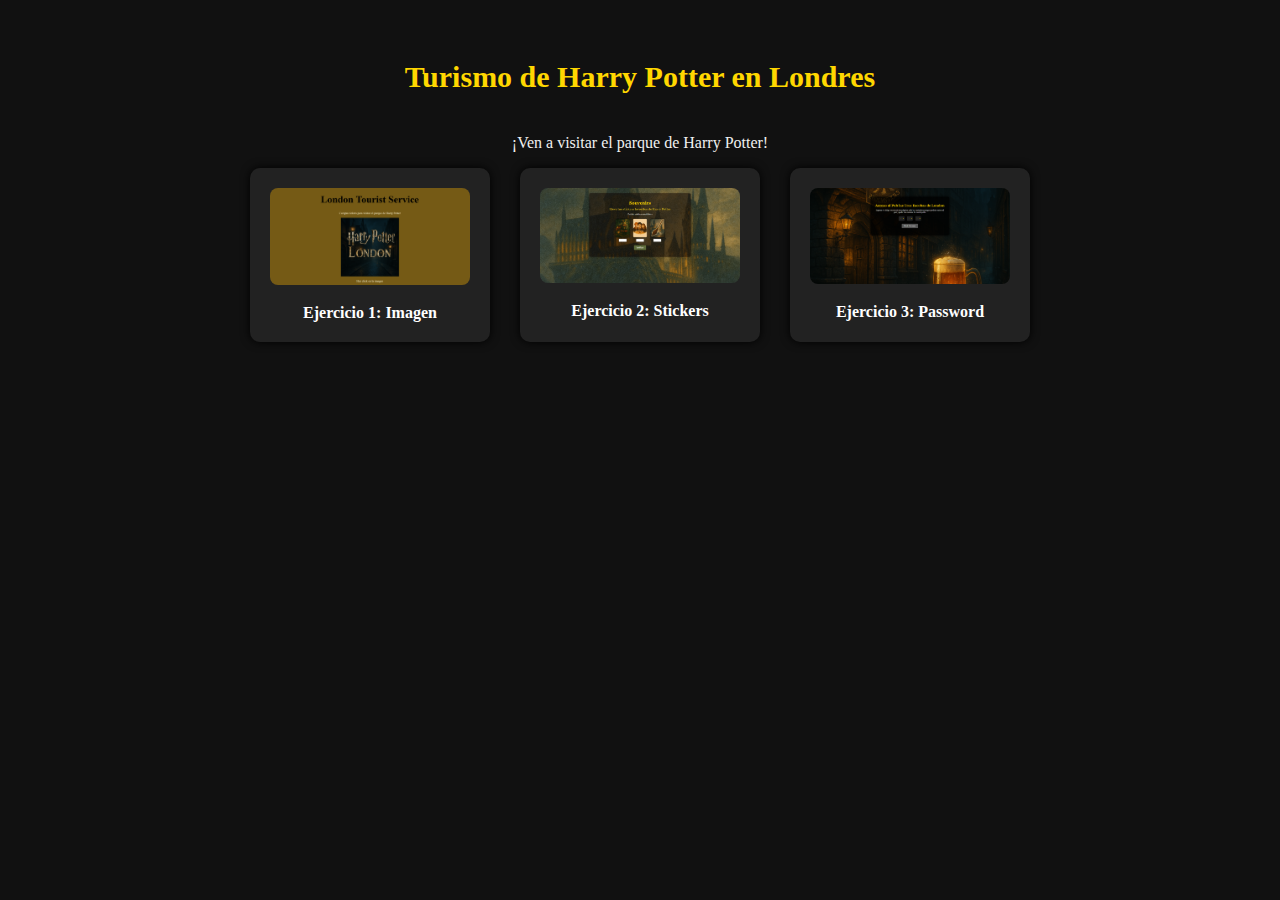
<file: index.html>
<!DOCTYPE html>
<html lang="es">
<head>
  <meta charset="UTF-8" />
  <title>Desafío dos con JS</title>
  <link rel="stylesheet" href="./assets/css/style.css">
</head>
<body>
  <div class="contenedor">
    <h1>Turismo de Harry Potter en Londres</h1>
    <p>¡Ven a visitar el parque de Harry Potter!</p>
    <div class="menu">
      <div class="card">
        <img src="./assets/img/Screenshot_1.png" alt="Imagen dinámica">
        <a href="./Imagen/index.html">Ejercicio 1: Imagen</a>
      </div>
      <div class="card">
        <img src="./assets/img/Screenshot_2.png" alt="Stickers">
        <a href="./Stickers/index.html">Ejercicio 2: Stickers</a>
      </div>
      <div class="card">
        <img src="./assets/img/Screenshot_3.png" alt="Password Secreto">
        <a href="./Password/index.html">Ejercicio 3: Password</a>
      </div>
    </div>
  </div>
</body>
</html>
</file>
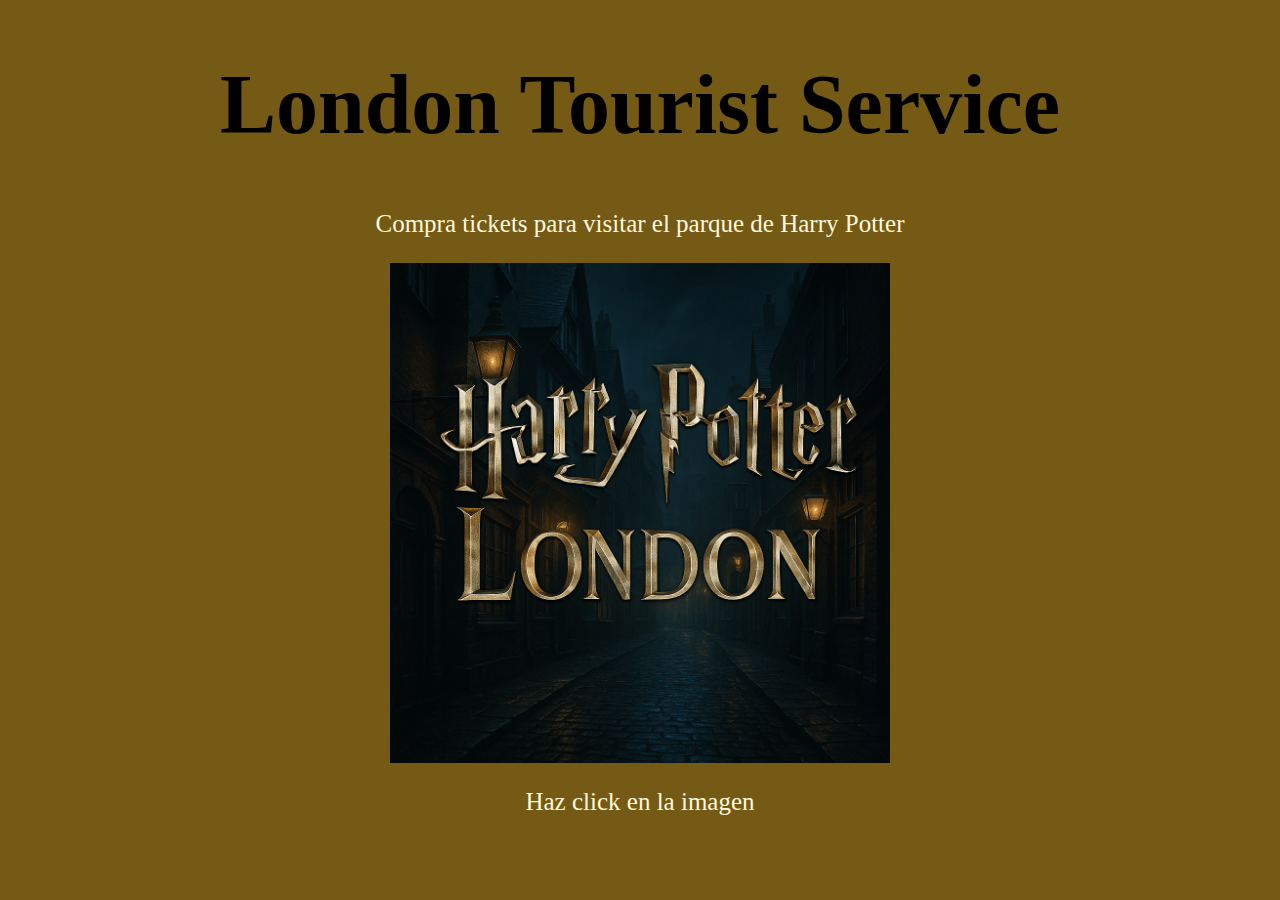
<file: Imagen/index.html>
<!DOCTYPE html>
<html lang="es">
<head>
  <meta charset="UTF-8" />
  <meta name="viewport" content="width=device-width, initial-scale=1.0" />
  <title>The HP London Tourist Service</title>
  <link rel="stylesheet" href="./assets/css/style.css">
</head>
<body>

  <h1>London Tourist Service </h1>
  <p>Compra tickets para visitar el parque de Harry Potter</p>

  <div class="contenedor">
    <img id="imagen-HP" src="./assets/img/HP.png" alt="HP" width="500">
 <p>Haz click en la imagen</p>
  </div>

 
  <script src="./assets/js/main.js"></script>

</body>
</html>
</file>
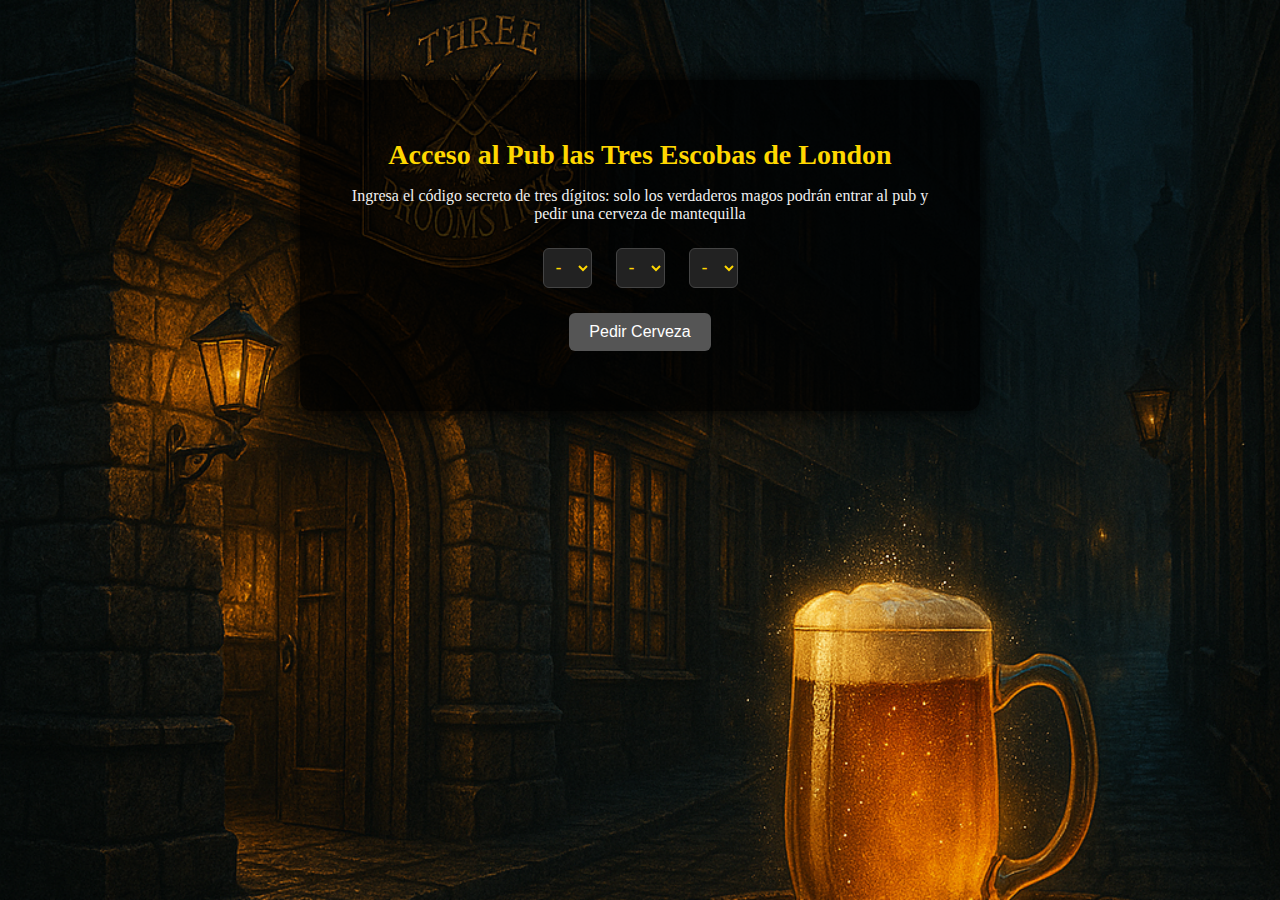
<file: Password/index.html>
<!DOCTYPE html>
<html lang="es">
<head>
  <meta charset="UTF-8" />
  <meta name="viewport" content="width=device-width, initial-scale=1.0" />
  <title>Only for real magos</title>
  <link rel="stylesheet" href="./assets/css/style2.css">
</head>
<body>
  <div class="contenedor">
    <h1>Acceso al Pub las Tres Escobas de London</h1>
    <p>Ingresa el código secreto de tres dígitos: solo los verdaderos magos podrán entrar al pub y pedir una cerveza de mantequilla</p>

    <div class="selects">
      <select id="digit1">
        <option value="">-</option>
        <option value="1">1</option>
        <option value="2">2</option>
        <option value="3">3</option>
        <option value="4">4</option>
        <option value="5">5</option>
        <option value="6">6</option>
        <option value="7">7</option>
        <option value="8">8</option>
        <option value="9">9</option>
      </select>

      <select id="digit2">
        <option value="">-</option>
        <option value="1">1</option>
        <option value="2">2</option>
        <option value="3">3</option>
        <option value="4">4</option>
        <option value="5">5</option>
        <option value="6">6</option>
        <option value="7">7</option>
        <option value="8">8</option>
        <option value="9">9</option>
      </select>

      <select id="digit3">
        <option value="">-</option>
        <option value="1">1</option>
        <option value="2">2</option>
        <option value="3">3</option>
        <option value="4">4</option>
        <option value="5">5</option>
        <option value="6">6</option>
        <option value="7">7</option>
        <option value="8">8</option>
        <option value="9">9</option>
      </select>
    </div>

    <button onclick="verificarPassword()">Pedir Cerveza</button>
    <p id="mensaje"></p>
  </div>

  <script src="./assets/js/main2.js"></script>
</body>
</html>
</file>
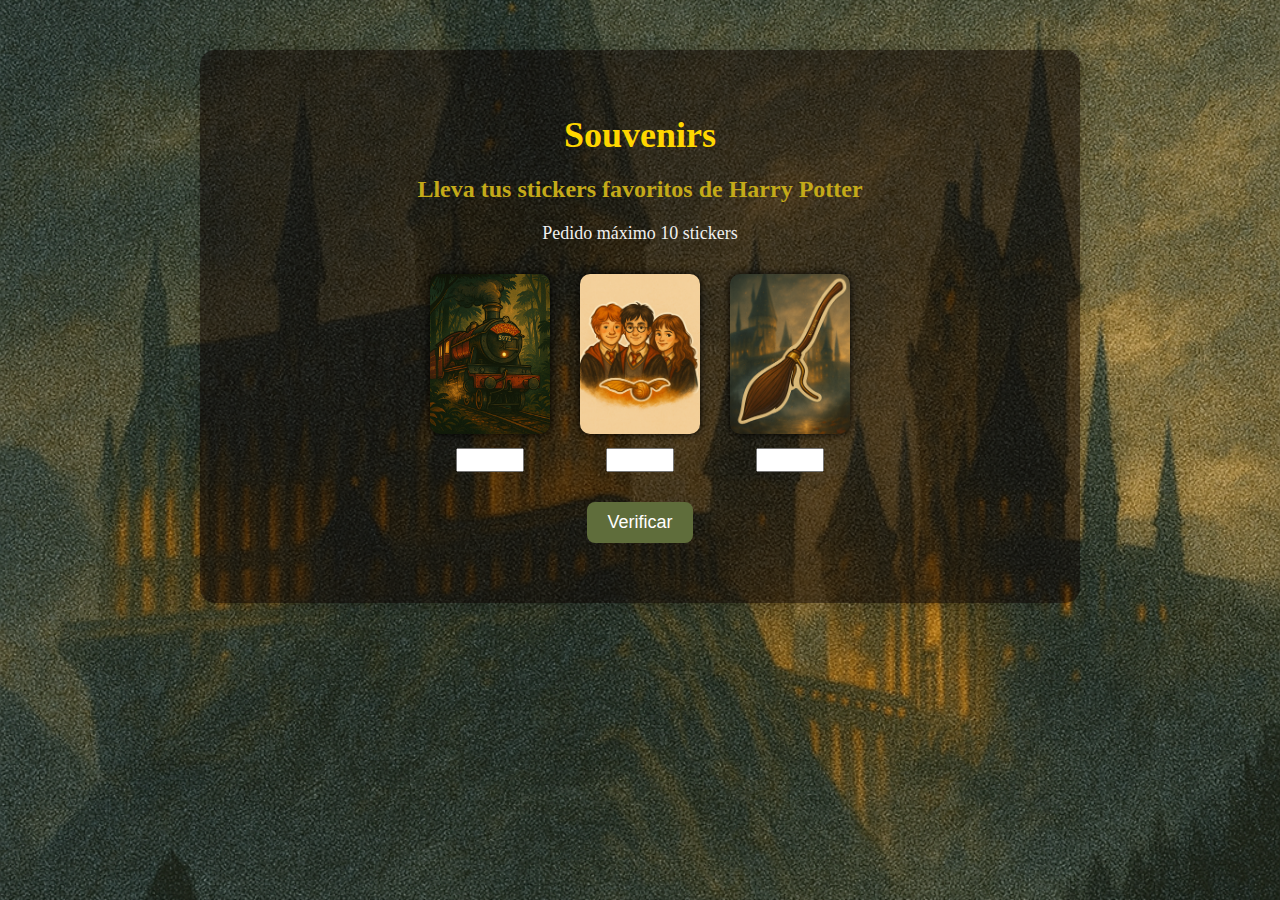
<file: Stickers/index.html>
<!DOCTYPE html>
<html lang="es">
<head>
  <meta charset="UTF-8">
  <title>Selecciona tus stickers</title>
  <link rel="stylesheet" href="./assets/css/style1.css">
</head>
<body>

  <div class="contenedor">
    <h1> Souvenirs </h1>
    <h2>Lleva tus stickers favoritos de Harry Potter</h2>
    <p> Pedido máximo 10 stickers</p>

    <div class="stickers">
      <div class="sticker">
        <img src="./assets/img/expreso.png" alt="Express Train">
        <input type="number" id="input1" min="0" max="10">
      </div>

      <div class="sticker">
        <img src="./assets/img/amigos.png" alt="HP friends">
        <input type="number" id="input2" min="0" max="10">
      </div>

      <div class="sticker">
        <img src="./assets/img/nimbus.png" alt="Nimbus 2000">
        <input type="number" id="input3" min="0" max="10">
      </div>
    </div>

    <button onclick="verificarStickers()">Verificar</button>
    <p id="resultado"></p>
  </div>

  <script src="./assets/js/main1.js"></script>
</body>
</html>
</file>
<file: assets/css/style.css>
body {
  background-color: #111;
  color: #f0f0f0;
  font-family: 'Georgia', serif;
  margin: 0;
  padding: 0;
  text-align: center;
}

.contenedor {
  padding: 40px;
}

h1 {
  font-size: 30px;
  margin-bottom: 40px;
  color: #FFD700;
}

.menu {
  display: flex;
  justify-content: center;
  flex-wrap: wrap;
  gap: 30px;
}

.card {
  background-color: #222;
  padding: 20px;
  border-radius: 10px;
  width: 200px;
  box-shadow: 0 0 10px #000;
  transition: transform 0.3s;
}

.card:hover {
  transform: scale(1.05);
}

.card img {
  width: 100%;
  border-radius: 8px;
  margin-bottom: 15px;
}

.card a {
  color: #fff;
  text-decoration: none;
  font-weight: bold;
}

.card a:hover {
  color: #FFD700;
}
</file>
<file: Imagen/assets/css/style.css>
body {
    background-color:rgb(117, 90, 21);
}

h1 {
font-weight: 1500;
   text-align: center;
   text-decoration: solid;
   text-shadow: 2px  silver,
   font-family: Cambria, Cochin, Georgia, Times, 'Times New Roman', serif ;
   font-size: 84px;
}

p {
    text-align: center;
    color: cornsilk;
    font-size: 25px;
}

.contenedor {
  text-align: center;
}

.contenedor img {
  display: inline-block;
}

.contenedor {
  display: flex;
  flex-direction: column; 
  justify-content: center;
  align-items: center;

}
</file>
<file: Password/assets/css/style2.css>
body {
  margin: 0;
  padding: 0;
  background: url('../img/beer.png') no-repeat center center fixed;
  background-size: cover;
  font-family: 'Georgia', serif;
  color: #f0f0f0;
  text-align: center;
}

.contenedor {
  background-color: rgba(0, 0, 0, 0.75);
  margin: 80px auto;
  padding: 40px;
  max-width: 600px;
  border-radius: 12px;
  box-shadow: 0 0 20px #000;
}

h1 {
  font-size: 28px;
  color: #FFD700;
  margin-bottom: 10px;
}

.selects {
  margin: 25px 0;
}

select {
  font-size: 18px;
  margin: 0 10px;
  padding: 8px;
  border-radius: 6px;
  background-color: #222;
  color: #FFD700;
  border: 1px solid #444;
}

button {
  padding: 10px 20px;
  font-size: 16px;
  background-color: #555;
  color: #fff;
  border: none;
  border-radius: 6px;
  cursor: pointer;
  transition: background-color 0.3s;
}

button:hover {
  background-color: #777;
}

#mensaje {
  margin-top: 20px;
  font-size: 20px;
  font-weight: bold;
}
</file>
<file: Stickers/assets/css/style1.css>
body {
background: url(../img/howgarts.png) no-repeat center center fixed;
background-size: cover;
  font-family: 'Georgia', serif;
  color: #f0f0f0;
  text-align: center;
  margin: 0;
  padding: 0;
}

.contenedor {
  background-color: rgba(10, 1, 1, 0.493);
  padding: 40px;
  margin: 50px auto;
  max-width: 800px;
  border-radius: 15px;
  box-shadow: 0 0 15px rgba(14, 13, 13, 0.2);
}

h1 {
  font-size: 36px;
  margin-bottom: 10px;
  color: #FFD700; 
}

h2 {
  color: #c4aa19; 
}


p {
  font-size: 18px;
}

.stickers {
  display: flex;
  justify-content: center;
  gap: 30px;
  margin: 30px 0;
}

.sticker img {
  width: 120px;
  height: auto;
  aspect-ratio: 3 / 4; 
  object-fit: cover;   
  border-radius: 10px;
  box-shadow: 0 0 8px black;
  background-color: #222; 
}



.sticker input {
  display: block;
  margin: 10px auto 0;
  width: 60px;
  text-align: center;
  font-size: 16px;
}

button {
  background-color: #5f6d3b;
  color: #fff;
  padding: 10px 20px;
  font-size: 18px;
  border: none;
  border-radius: 8px;
  cursor: pointer;
  transition: background 0.3s;
}

button:hover {
  background-color: #8f8d05;
}

#resultado {
  margin-top: 20px;
  font-size: 20px;
  font-weight: bold;
}
</file>
